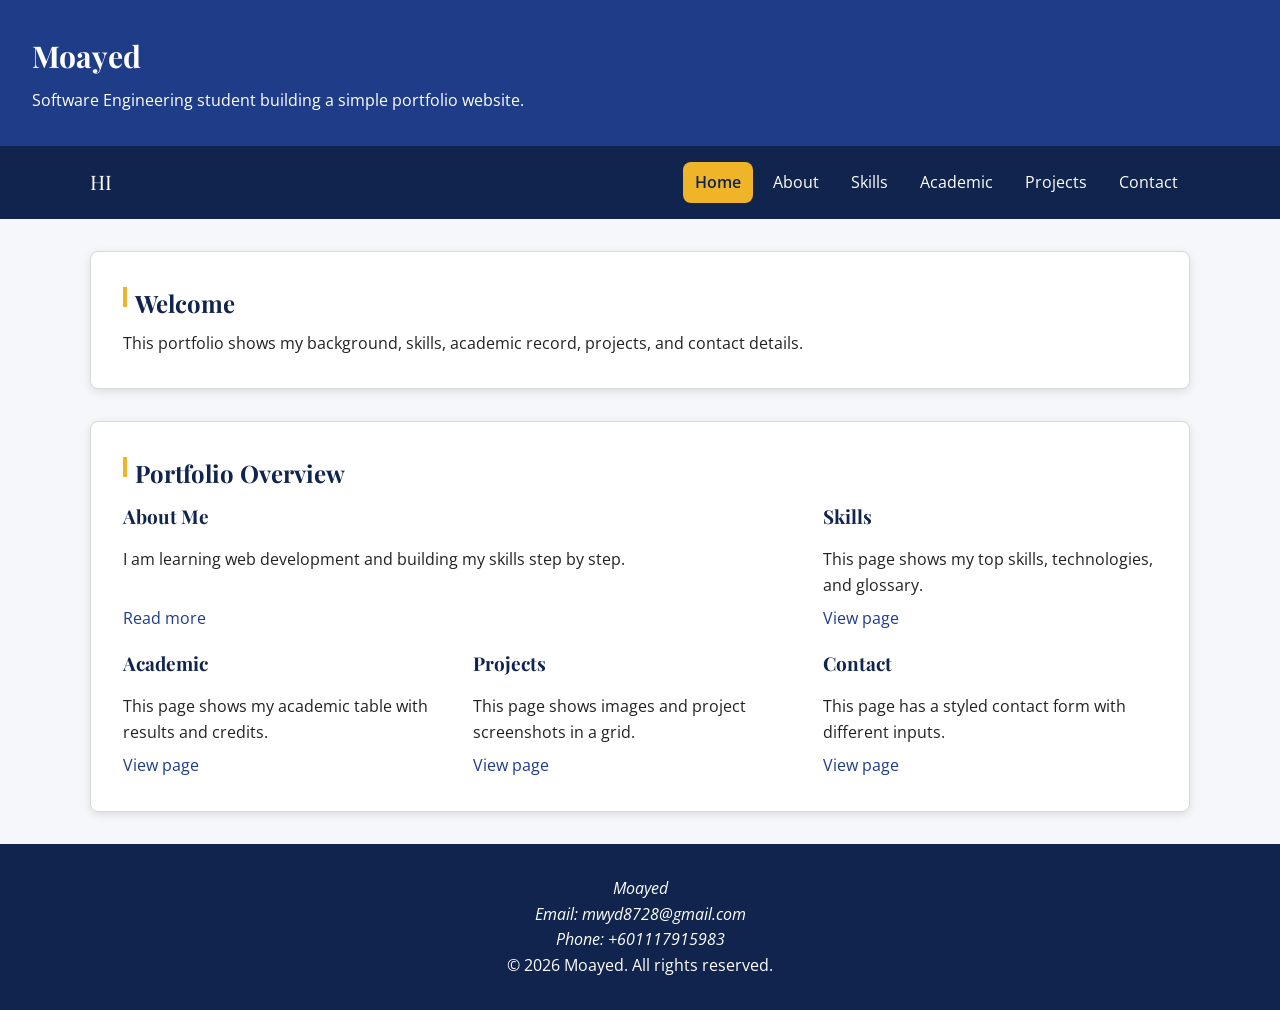
<file: index.html>
<!DOCTYPE html>
<html lang="en">
<head>
    <meta charset="UTF-8">
    <meta name="description" content="Home page of Mo portfolio">
    <meta name="viewport" content="width=device-width, initial-scale=1.0">
    <title>Home - Moayed </title>
    <link rel="stylesheet" href="style.css">
</head>
<body>

<header>
    <div>
        <h1>Moayed</h1>
        <p>Software Engineering student building a simple portfolio website.</p>
    </div>
</header>

<nav>
    <div class="nav-wrap">
        <div class="nav-title">HI</div>
        <ul class="nav-links">
            <li><a href="index.html" class="active">Home</a></li>
            <li><a href="about.html">About</a></li>
            <li><a href="skills.html">Skills</a></li>
            <li><a href="academic.html">Academic</a></li>
            <li><a href="projects.html">Projects</a></li>
            <li><a href="contact.html">Contact</a></li>
        </ul>
    </div>
</nav>

<main>
    <section>
        <h2>Welcome</h2>
        <p>This portfolio shows my background, skills, academic record, projects, and contact details.</p>
    </section>

    <section>
        <h2>Portfolio Overview</h2>
        <div class="card-grid">
            <article class="card featured">
                <h3>About Me</h3>
                <p>I am learning web development and building my skills step by step.</p>
                <p><a href="about.html">Read more</a></p>
            </article>

            <article class="card">
                <h3>Skills</h3>
                <p>This page shows my top skills, technologies, and glossary.</p>
                <p><a href="skills.html">View page</a></p>
            </article>

            <article class="card">
                <h3>Academic</h3>
                <p>This page shows my academic table with results and credits.</p>
                <p><a href="academic.html">View page</a></p>
            </article>

            <article class="card">
                <h3>Projects</h3>
                <p>This page shows images and project screenshots in a grid.</p>
                <p><a href="projects.html">View page</a></p>
            </article>

            <article class="card">
                <h3>Contact</h3>
                <p>This page has a styled contact form with different inputs.</p>
                <p><a href="contact.html">View page</a></p>
            </article>
        </div>
    </section>
</main>

<footer>
    <address>
        Moayed<br>
        Email: mwyd8728@gmail.com<br>
        Phone: +601117915983
    </address>
    <p><small>&copy; 2026 Moayed. All rights reserved.</small></p>
</footer>

</body>
</html>
</file>
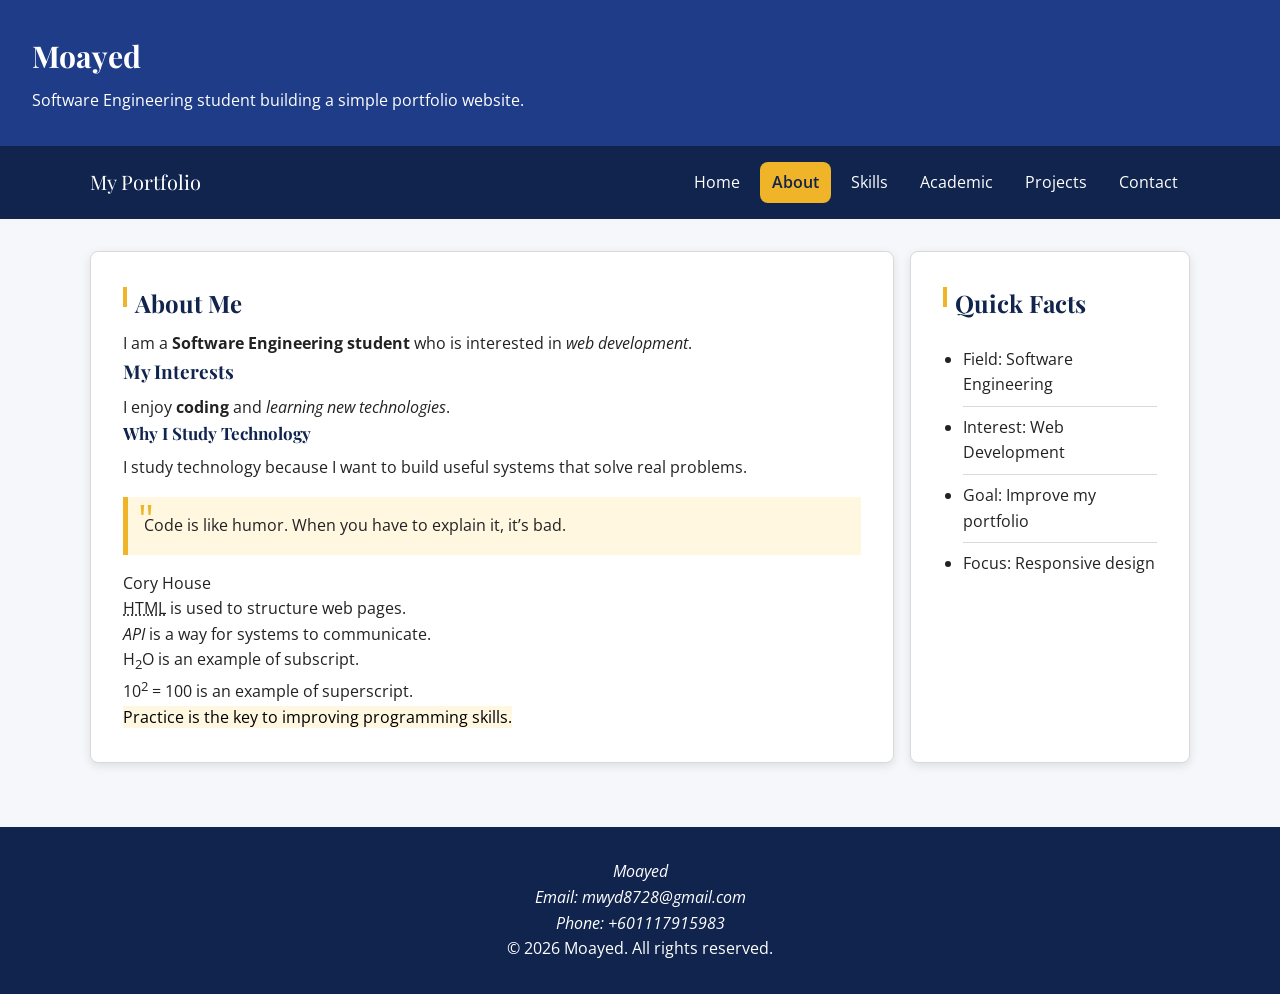
<file: about.html>
<!DOCTYPE html>
<html lang="en">
<head>
    <meta charset="UTF-8">
    <meta name="description" content="Home page of Mo portfolio">
    <meta name="viewport" content="width=device-width, initial-scale=1.0">
    <title>Home - Moayed </title>
    <link rel="stylesheet" href="style.css">
</head>
<body>

<header>
    <div>
        <h1>Moayed</h1>
        <p>Software Engineering student building a simple portfolio website.</p>
    </div>
</header>

<nav>
    <div class="nav-wrap">
        <div class="nav-title">My Portfolio</div>
        <ul class="nav-links">
            <li><a href="index.html">Home</a></li>
            <li><a href="about.html" class="active">About</a></li>
            <li><a href="skills.html">Skills</a></li>
            <li><a href="academic.html">Academic</a></li>
            <li><a href="projects.html">Projects</a></li>
            <li><a href="contact.html">Contact</a></li>
        </ul>
    </div>
</nav>

<main class="two-col">
    <section>
        <h2>About Me</h2>
        <p>I am a <strong>Software Engineering student</strong> who is interested in <em>web development</em>.</p>

        <h3>My Interests</h3>
        <p>I enjoy <b>coding</b> and <i>learning new technologies</i>.</p>

        <!-- strong and em show meaning, while b and i are more visual. -->

        <h4>Why I Study Technology</h4>
        <p>I study technology because I want to build useful systems that solve real problems.</p>

        <blockquote cite="https://www.goodreads.com/quotes/40705-code-is-like-humor-when-you-have-to-explain-it">
            Code is like humor. When you have to explain it, it’s bad.
        </blockquote>
        <p>Cory House</p>

        <p><abbr title="HyperText Markup Language">HTML</abbr> is used to structure web pages.</p>
        <p><dfn>API</dfn> is a way for systems to communicate.</p>
        <p>H<sub>2</sub>O is an example of subscript.</p>
        <p>10<sup>2</sup> = 100 is an example of superscript.</p>
        <p><mark>Practice is the key to improving programming skills.</mark></p>
    </section>

    <aside>
        <h2>Quick Facts</h2>
        <ul class="plain-list">
            <li>Field: Software Engineering</li>
            <li>Interest: Web Development</li>
            <li>Goal: Improve my portfolio</li>
            <li>Focus: Responsive design</li>
        </ul>
    </aside>
</main>

<footer>
    <address>
        Moayed<br>
        Email: mwyd8728@gmail.com<br>
        Phone: +601117915983
    </address>
    <p><small>&copy; 2026 Moayed. All rights reserved.</small></p>
</footer>

</body>
</html>
</file>
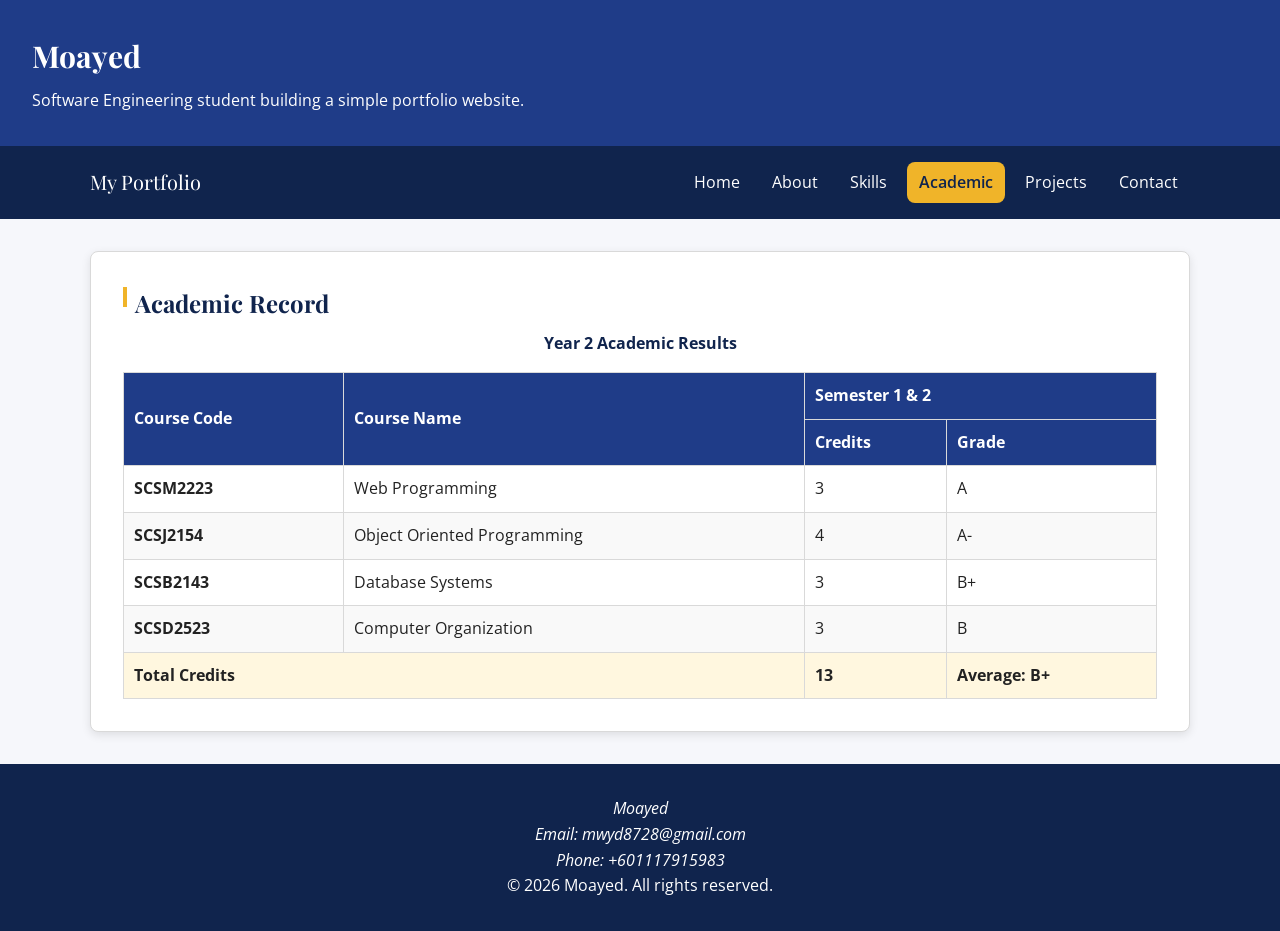
<file: academic.html>
<!DOCTYPE html>
<html lang="en">
<head>
    <meta charset="UTF-8">
    <meta name="description" content="Home page of Mo portfolio">
    <meta name="viewport" content="width=device-width, initial-scale=1.0">
    <title>Home - Moayed </title>
    <link rel="stylesheet" href="style.css">
</head>
<body>

<header>
    <div>
        <h1>Moayed</h1>
        <p>Software Engineering student building a simple portfolio website.</p>
    </div>
</header>

<nav>
    <div class="nav-wrap">
        <div class="nav-title">My Portfolio</div>
        <ul class="nav-links">
            <li><a href="index.html">Home</a></li>
            <li><a href="about.html">About</a></li>
            <li><a href="skills.html">Skills</a></li>
            <li><a href="academic.html" class="active">Academic</a></li>
            <li><a href="projects.html">Projects</a></li>
            <li><a href="contact.html">Contact</a></li>
        </ul>
    </div>
</nav>

<main>
    <section>
        <h2>Academic Record</h2>
        <div class="table-wrap">
            <table border="1" cellpadding="8" cellspacing="0">
                <caption>Year 2 Academic Results</caption>
                <thead>
                    <tr>
                        <th scope="col" rowspan="2">Course Code</th>
                        <th scope="col" rowspan="2">Course Name</th>
                        <th scope="col" colspan="2">Semester 1 &amp; 2</th>
                    </tr>
                    <tr>
                        <th scope="col">Credits</th>
                        <th scope="col">Grade</th>
                    </tr>
                </thead>
                <tbody>
                    <tr>
                        <th scope="row">SCSM2223</th>
                        <td>Web Programming</td>
                        <td>3</td>
                        <td>A</td>
                    </tr>
                    <tr>
                        <th scope="row">SCSJ2154</th>
                        <td>Object Oriented Programming</td>
                        <td>4</td>
                        <td>A-</td>
                    </tr>
                    <tr>
                        <th scope="row">SCSB2143</th>
                        <td>Database Systems</td>
                        <td>3</td>
                        <td>B+</td>
                    </tr>
                    <tr>
                        <th scope="row">SCSD2523</th>
                        <td>Computer Organization</td>
                        <td>3</td>
                        <td>B</td>
                    </tr>
                </tbody>
                <tfoot>
                    <tr>
                        <td colspan="2"><strong>Total Credits</strong></td>
                        <td><strong>13</strong></td>
                        <td><strong>Average: B+</strong></td>
                    </tr>
                </tfoot>
            </table>
        </div>
    </section>
</main>

<footer>
    <address>
        Moayed<br>
        Email: mwyd8728@gmail.com<br>
        Phone: +601117915983
    </address>
    <p><small>&copy; 2026 Moayed. All rights reserved.</small></p>
</footer>

</body>
</html>
</file>
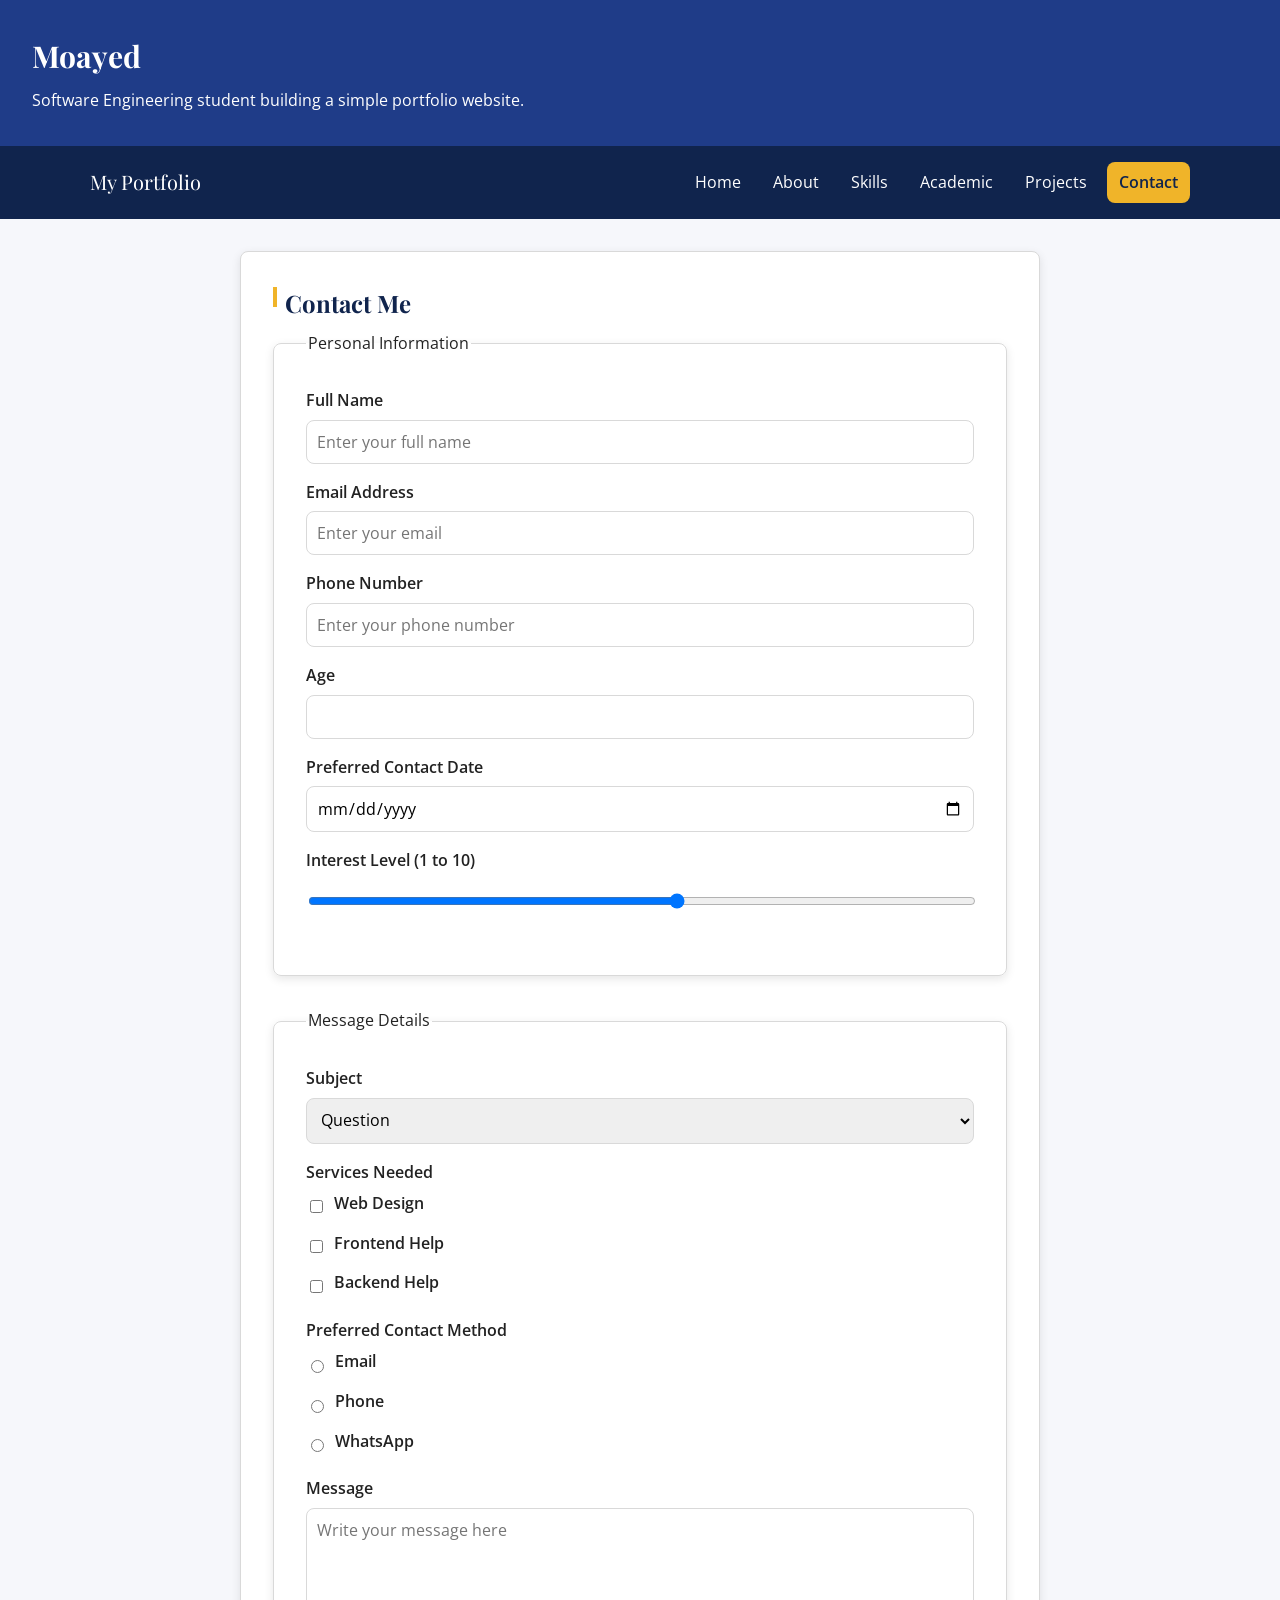
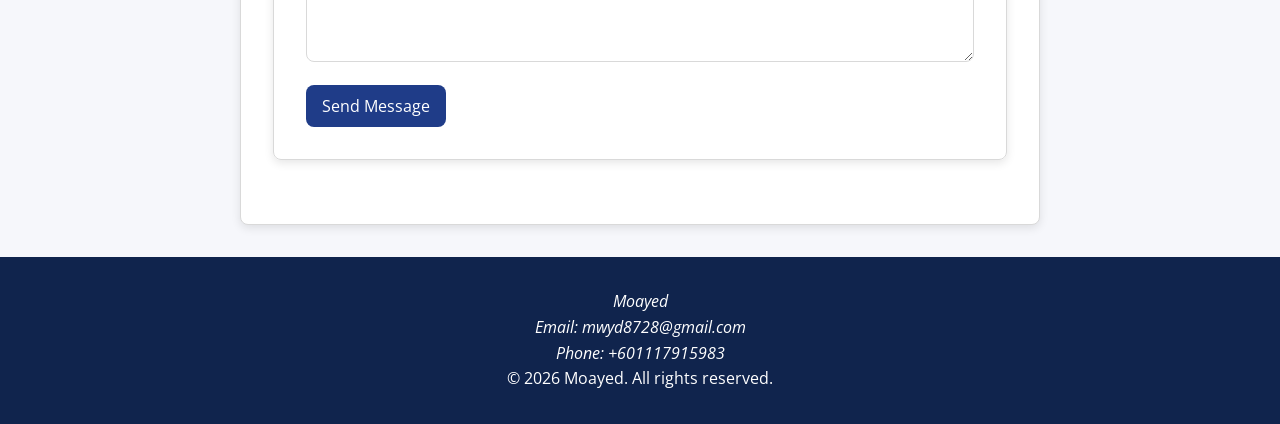
<file: contact.html>
<!DOCTYPE html>
<html lang="en">
<head>
    <meta charset="UTF-8">
    <meta name="description" content="Home page of Mo portfolio">
    <meta name="viewport" content="width=device-width, initial-scale=1.0">
    <title>Home - Moayed </title>
    <link rel="stylesheet" href="style.css">
</head>
<body>

<header>
    <div>
        <h1>Moayed</h1>
        <p>Software Engineering student building a simple portfolio website.</p>
    </div>
</header>

<nav>
    <div class="nav-wrap">
        <div class="nav-title">My Portfolio</div>
        <ul class="nav-links">
            <li><a href="index.html">Home</a></li>
            <li><a href="about.html">About</a></li>
            <li><a href="skills.html">Skills</a></li>
            <li><a href="academic.html">Academic</a></li>
            <li><a href="projects.html">Projects</a></li>
            <li><a href="contact.html" class="active">Contact</a></li>
        </ul>
    </div>
</nav>

<main>
    <section class="form-box">
        <h2>Contact Me</h2>

        <form action="#" method="post">
            <fieldset>
                <legend>Personal Information</legend>

                <div class="form-group">
                    <label for="fullname">Full Name</label>
                    <input type="text" id="fullname" name="fullname" placeholder="Enter your full name" required maxlength="60">
                </div>

                <div class="form-group">
                    <label for="email">Email Address</label>
                    <input type="email" id="email" name="email" placeholder="Enter your email" required maxlength="80">
                </div>

                <div class="form-group">
                    <label for="phone">Phone Number</label>
                    <input type="tel" id="phone" name="phone" placeholder="Enter your phone number" required maxlength="15">
                </div>

                <div class="form-group">
                    <label for="age">Age</label>
                    <input type="number" id="age" name="age" min="18" max="60" required>
                </div>

                <div class="form-group">
                    <label for="date">Preferred Contact Date</label>
                    <input type="date" id="date" name="date" required>
                </div>

                <div class="form-group">
                    <label for="range">Interest Level (1 to 10)</label>
                    <input type="range" id="range" name="range" min="1" max="10">
                </div>
            </fieldset>

            <fieldset>
                <legend>Message Details</legend>

                <div class="form-group">
                    <label for="subject">Subject</label>
                    <select id="subject" name="subject" required>
                        <optgroup label="General">
                            <option value="question">Question</option>
                            <option value="feedback">Feedback</option>
                        </optgroup>
                        <optgroup label="Professional">
                            <option value="job">Job Opportunity</option>
                            <option value="project">Project Collaboration</option>
                        </optgroup>
                    </select>
                </div>

                <div class="form-group">
                    <label>Services Needed</label>
                    <div class="choice-group">
                        <div class="choice-item">
                            <input type="checkbox" id="webdesign" name="services" value="webdesign">
                            <label for="webdesign">Web Design</label>
                        </div>
                        <div class="choice-item">
                            <input type="checkbox" id="frontend" name="services" value="frontend">
                            <label for="frontend">Frontend Help</label>
                        </div>
                        <div class="choice-item">
                            <input type="checkbox" id="backend" name="services" value="backend">
                            <label for="backend">Backend Help</label>
                        </div>
                    </div>
                </div>

                <div class="form-group">
                    <label>Preferred Contact Method</label>
                    <div class="choice-group">
                        <div class="choice-item">
                            <input type="radio" id="contactemail" name="contactmethod" value="email" required>
                            <label for="contactemail">Email</label>
                        </div>
                        <div class="choice-item">
                            <input type="radio" id="contactphone" name="contactmethod" value="phone">
                            <label for="contactphone">Phone</label>
                        </div>
                        <div class="choice-item">
                            <input type="radio" id="contactwhatsapp" name="contactmethod" value="whatsapp">
                            <label for="contactwhatsapp">WhatsApp</label>
                        </div>
                    </div>
                </div>

                <div class="form-group">
                    <label for="message">Message</label>
                    <textarea id="message" name="message" rows="6" cols="40" placeholder="Write your message here" maxlength="300" required></textarea>
                </div>

                <button type="submit">Send Message</button>
            </fieldset>
        </form>
    </section>
</main>

<footer>
    <address>
        Moayed<br>
        Email: mwyd8728@gmail.com<br>
        Phone: +601117915983
    </address>
    <p><small>&copy; 2026 Moayed. All rights reserved.</small></p>
</footer>

</body>
</html>
</file>
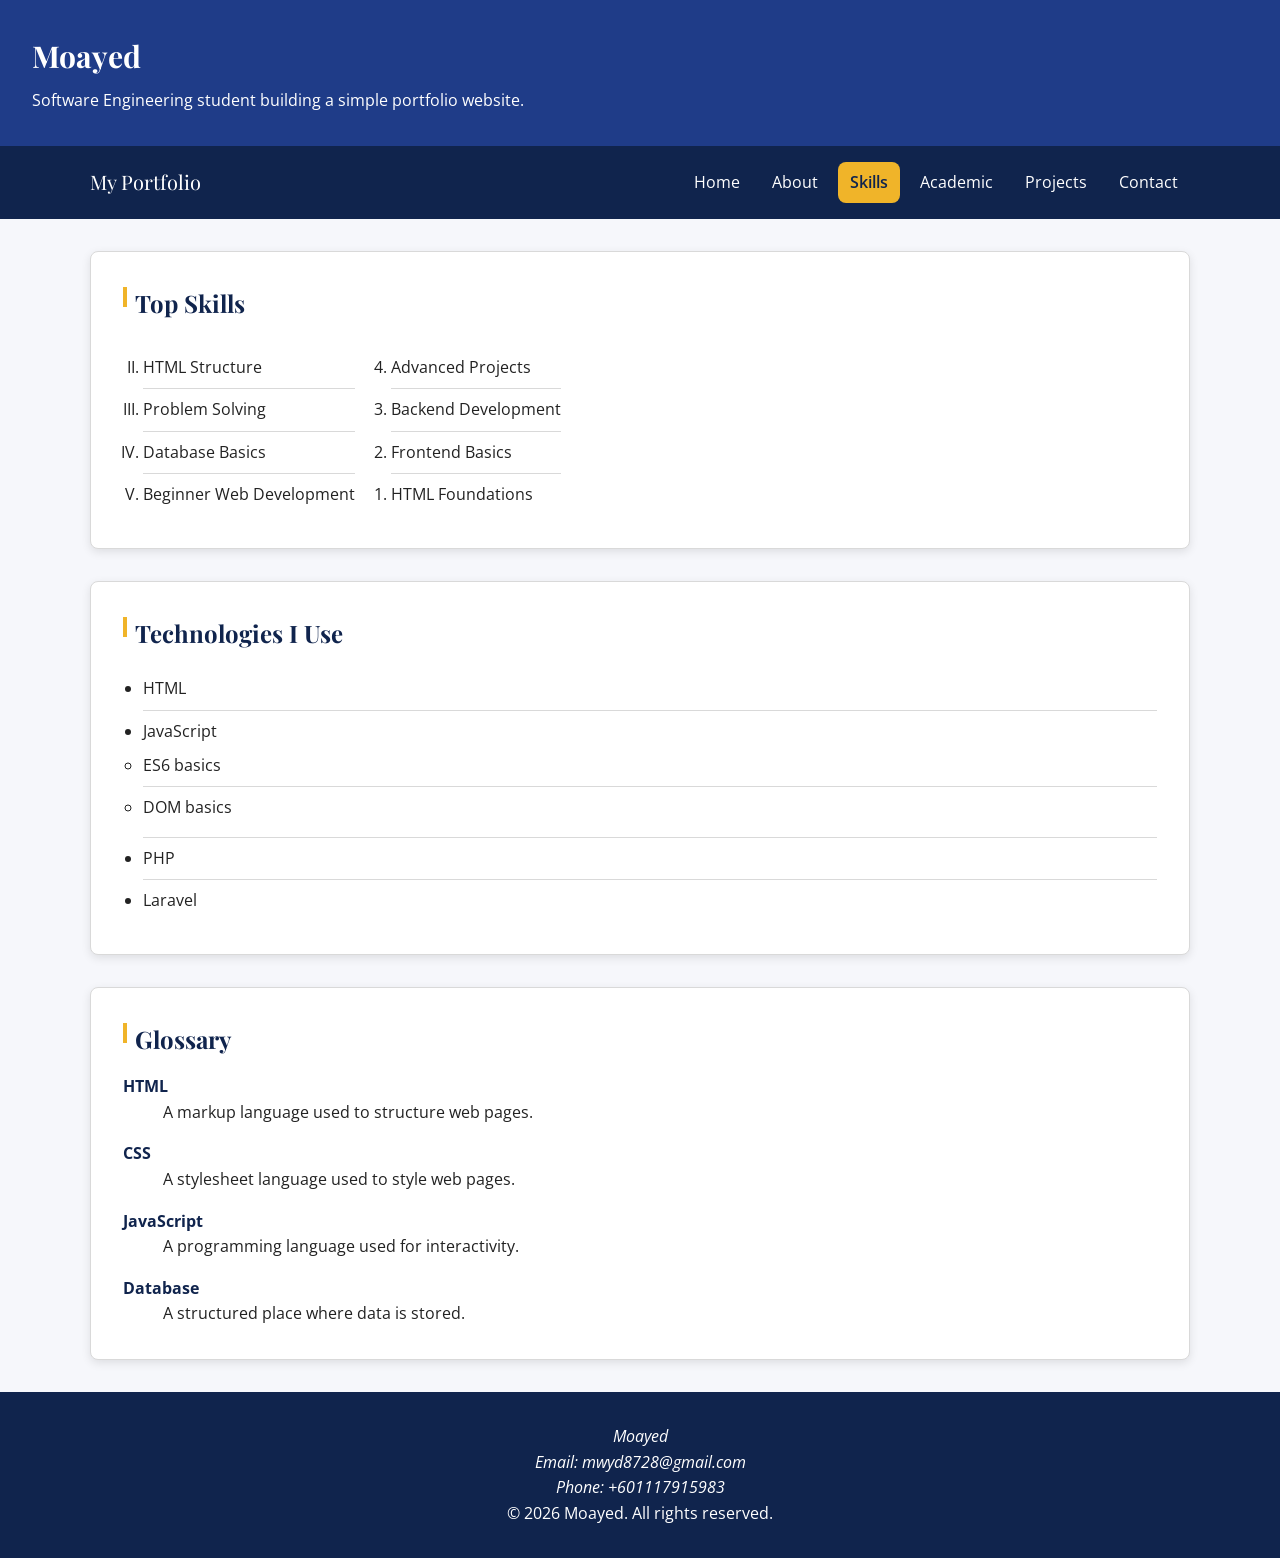
<file: skills.html>
<!DOCTYPE html>
<html lang="en">
<head>
    <meta charset="UTF-8">
    <meta name="description" content="Home page of Mo portfolio">
    <meta name="viewport" content="width=device-width, initial-scale=1.0">
    <title>Home - Moayed </title>
    <link rel="stylesheet" href="style.css">
</head>
<body>

<header>
    <div>
        <h1>Moayed</h1>
        <p>Software Engineering student building a simple portfolio website.</p>
    </div>
</header>

<nav>
    <div class="nav-wrap">
        <div class="nav-title">My Portfolio</div>
        <ul class="nav-links">
            <li><a href="index.html">Home</a></li>
            <li><a href="about.html">About</a></li>
            <li><a href="skills.html" class="active">Skills</a></li>
            <li><a href="academic.html">Academic</a></li>
            <li><a href="projects.html">Projects</a></li>
            <li><a href="contact.html">Contact</a></li>
        </ul>
    </div>
</nav>

<main>
    <section>
        <h2>Top Skills</h2>
        <div class="skills-flex">
            <ol type="I" start="2" class="inline-list">
                <li>HTML Structure</li>
                <li>Problem Solving</li>
                <li>Database Basics</li>
                <li>Beginner Web Development</li>
            </ol>

            <ol reversed class="inline-list">
                <li>Advanced Projects</li>
                <li>Backend Development</li>
                <li>Frontend Basics</li>
                <li>HTML Foundations</li>
            </ol>
        </div>
    </section>

    <section>
        <h2>Technologies I Use</h2>
        <ul class="tech-list">
            <li>HTML</li>
            <li>JavaScript
                <ul>
                    <li>ES6 basics</li>
                    <li>DOM basics</li>
                </ul>
            </li>
            <li>PHP</li>
            <li>Laravel</li>
        </ul>
    </section>

    <section>
        <h2>Glossary</h2>
        <dl class="glossary-list">
            <dt>HTML</dt>
            <dd>A markup language used to structure web pages.</dd>

            <dt>CSS</dt>
            <dd>A stylesheet language used to style web pages.</dd>

            <dt>JavaScript</dt>
            <dd>A programming language used for interactivity.</dd>

            <dt>Database</dt>
            <dd>A structured place where data is stored.</dd>
        </dl>
    </section>
</main>

<footer>
    <address>
        Moayed<br>
        Email: mwyd8728@gmail.com<br>
        Phone: +601117915983
    </address>
    <p><small>&copy; 2026 Moayed. All rights reserved.</small></p>
</footer>

</body>
</html>
</file>
<file: style.css>
/* ============================================
   BREAKPOINTS
   mobile-first base: 320px and up (default)
   tablet: @media (min-width: 600px)
   desktop: @media (min-width: 1024px)
   ============================================ */

@import url('https://fonts.googleapis.com/css2?family=Playfair+Display:wght@700&family=Open+Sans:wght@400;600&display=swap');

:root {
    --primary: #1f3c88;
    --dark: #10244d;
    --accent: #f0b429;
    --light: #f6f7fb;
    --white: #ffffff;
    --text: #222222;
    --muted: #666666;
    --border: #d9d9d9;
    --heading-font: 'Playfair Display', serif;
    --body-font: 'Open Sans', sans-serif;
    --space-sm: 0.8rem;
    --space-md: 1.6rem;
    --space-lg: 3.2rem;
    --radius: 0.8rem;
    --shadow: 0 0.3rem 1rem rgba(0, 0, 0, 0.1);
}

*,
*::before,
*::after {
    box-sizing: border-box;
}

html {
    font-size: 62.5%;
}

body,
h1,
h2,
h3,
h4,
p,
ul,
ol,
dl,
blockquote,
figure,
fieldset {
    margin: 0;
    padding: 0;
}

body {
    font-family: var(--body-font);
    font-size: 1.6rem;
    line-height: 1.6;
    background: var(--light);
    color: var(--text);
}

img {
    max-width: 100%;
    height: auto;
    display: block;
}

main {
    width: min(110rem, 92%);
    margin: var(--space-lg) auto;
}

section,
aside,
figure,
fieldset {
    background: var(--white);
    border: 1px solid var(--border);
    border-radius: var(--radius);
    padding: var(--space-lg);
    box-shadow: var(--shadow);
    margin-bottom: var(--space-lg);
}

h1,
h2,
h3,
h4 {
    font-family: var(--heading-font);
    color: var(--dark);
    margin-bottom: var(--space-sm);
}

h1 { font-size: 3rem; }
h2 {
    font-size: 2.4rem;
    position: relative;
    padding-left: 1.2rem;
}
h3 { font-size: 1.9rem; }
h4 { font-size: 1.7rem; }

h2::before {
    content: "";
    position: absolute;
    left: 0;
    top: 0.3rem;
    width: 0.4rem;
    height: 2rem;
    background: var(--accent);
}

p,
li,
dd,
dt,
td,
th,
label,
small,
caption {
    font-size: 1.6rem;
}

a:link,
a:visited {
    color: var(--primary);
    text-decoration: none;
}

a:hover {
    color: var(--dark);
}

a:active {
    color: var(--accent);
}

header {
    background: var(--primary);
    color: var(--white);
    padding: var(--space-lg);
    display: flex;
    flex-direction: column;
    gap: var(--space-md);
}

header h1,
header p {
    color: var(--white);
}

nav {
    background: var(--dark);
    position: sticky;
    top: 0;
    z-index: 1000;
}

.nav-wrap {
    width: min(110rem, 92%);
    margin: auto;
    padding: var(--space-md) 0;
    display: flex;
    flex-direction: column;
    gap: var(--space-sm);
}

.nav-title {
    color: var(--white);
    font-family: var(--heading-font);
    font-size: 2rem;
}

.nav-links {
    list-style: none;
    display: flex;
    flex-direction: column;
    gap: var(--space-sm);
}

.nav-links a:link,
.nav-links a:visited {
    display: inline-block;
    color: var(--white);
    padding: 0.8rem 1.2rem;
    border-radius: var(--radius);
    transition: color 0.2s, background-color 0.2s, transform 0.2s;
}

.nav-links a:hover {
    background: var(--primary);
    transform: translateY(-0.2rem);
}

.nav-links a.active {
    background: var(--accent);
    color: var(--dark);
    font-weight: 600;
}

footer {
    background: var(--dark);
    color: var(--white);
    text-align: center;
    padding: var(--space-lg);
}

footer address,
footer small {
    color: var(--white);
}

blockquote {
    background: #fff7df;
    border-left: 0.5rem solid var(--accent);
    padding: var(--space-md);
    margin: var(--space-md) 0;
    position: relative;
}

blockquote::before {
    content: '"';
    position: absolute;
    top: -1rem;
    left: 1rem;
    font-size: 4rem;
    color: var(--accent);
}

mark {
    background: #fff7df;
}

.card-grid {
    display: grid;
    grid-template-columns: 1fr;
    gap: var(--space-md);
}

.card {
    display: grid;
    grid-template-rows: auto 1fr auto;
    gap: var(--space-sm);
    transition: transform 0.2s;
}

.card:hover {
    transform: translateY(-0.4rem);
}

.featured {
    grid-column: span 1;
}

.two-col {
    display: grid;
    grid-template-columns: 1fr;
    gap: var(--space-md);
}

.skills-flex {
    display: flex;
    flex-direction: column;
    gap: var(--space-md);
}

.plain-list,
.inline-list,
.tech-list {
    padding-left: 2rem;
    margin-top: var(--space-md);
}

.plain-list li,
.inline-list li,
.tech-list li {
    padding: 0.8rem 0;
    border-bottom: 1px solid var(--border);
}

.plain-list li:first-child,
.inline-list li:first-child,
.tech-list li:first-child {
    border-top: none;
}

.plain-list li:last-child,
.inline-list li:last-child,
.tech-list li:last-child {
    border-bottom: none;
}

.glossary-list dt {
    font-weight: 700;
    color: var(--dark);
    margin-top: var(--space-md);
}

.table-wrap {
    overflow-x: auto;
}

table {
    width: 100%;
    border-collapse: collapse;
}

caption {
    margin-bottom: var(--space-md);
    font-weight: 700;
    color: var(--dark);
}

th,
td {
    border: 1px solid var(--border);
    padding: 1rem;
    text-align: left;
}

thead {
    background: var(--primary);
    color: var(--white);
}

tfoot {
    background: #fff7df;
}

tbody tr:nth-child(even) {
    background: #f9f9f9;
}

.media-grid {
    display: grid;
    grid-template-columns: 1fr;
    gap: var(--space-md);
}

.form-box {
    max-width: 80rem;
    margin: auto;
}

.form-group {
    margin-bottom: var(--space-md);
}

label {
    display: inline-block;
    margin-bottom: 0.6rem;
    font-weight: 600;
}

input,
select,
textarea,
button {
    font-family: var(--body-font);
    font-size: 1.6rem;
}

input,
select,
textarea {
    width: 100%;
    padding: 1rem;
    border: 1px solid var(--border);
    border-radius: var(--radius);
}

input:focus,
select:focus,
textarea:focus,
button:focus,
a:focus {
    outline: none;
    box-shadow: 0 0 0 0.3rem rgba(240, 180, 41, 0.35);
}

.choice-group {
    display: grid;
    gap: 0.8rem;
}

.choice-item {
    display: flex;
    align-items: center;
    gap: 0.8rem;
}

.choice-item input {
    width: auto;
}

button {
    background: var(--primary);
    color: var(--white);
    border: none;
    border-radius: var(--radius);
    padding: 1rem 1.6rem;
    cursor: pointer;
    transition: background-color 0.2s, transform 0.2s;
}

button:hover {
    background: var(--dark);
}

button:active {
    transform: scale(0.97);
}

@media (min-width: 600px) {
    header {
        flex-direction: row;
        justify-content: space-between;
        align-items: center;
    }

    .nav-wrap {
        flex-direction: row;
        justify-content: space-between;
        align-items: center;
    }

    .nav-links {
        flex-direction: row;
        flex-wrap: wrap;
    }

    .card-grid {
        grid-template-columns: repeat(2, 1fr);
    }

    .media-grid {
        grid-template-columns: repeat(2, 1fr);
    }

    .skills-flex {
        flex-direction: row;
    }
}

@media (min-width: 1024px) {
    .card-grid {
        grid-template-columns: repeat(3, 1fr);
    }

    .featured {
        grid-column: span 2;
    }

    .two-col {
        grid-template-columns: 1fr 280px;
    }
}
</file>
